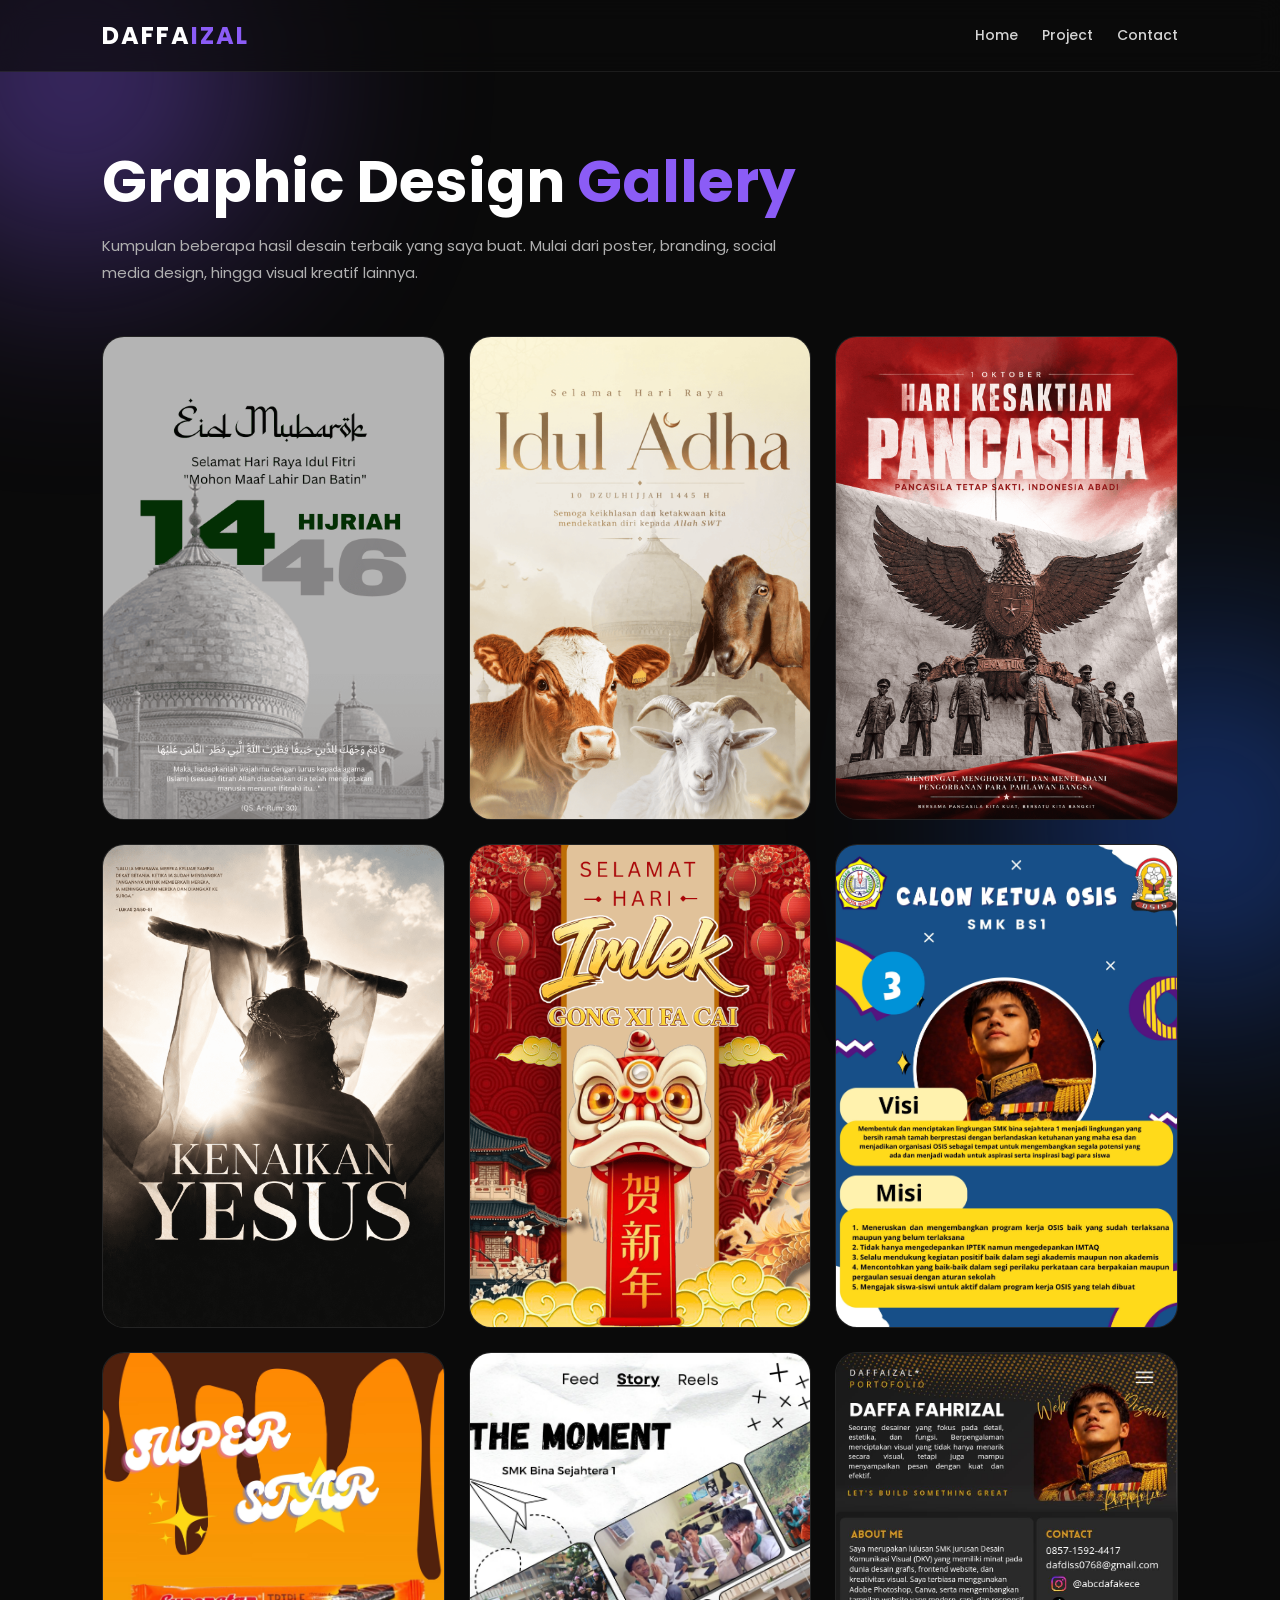
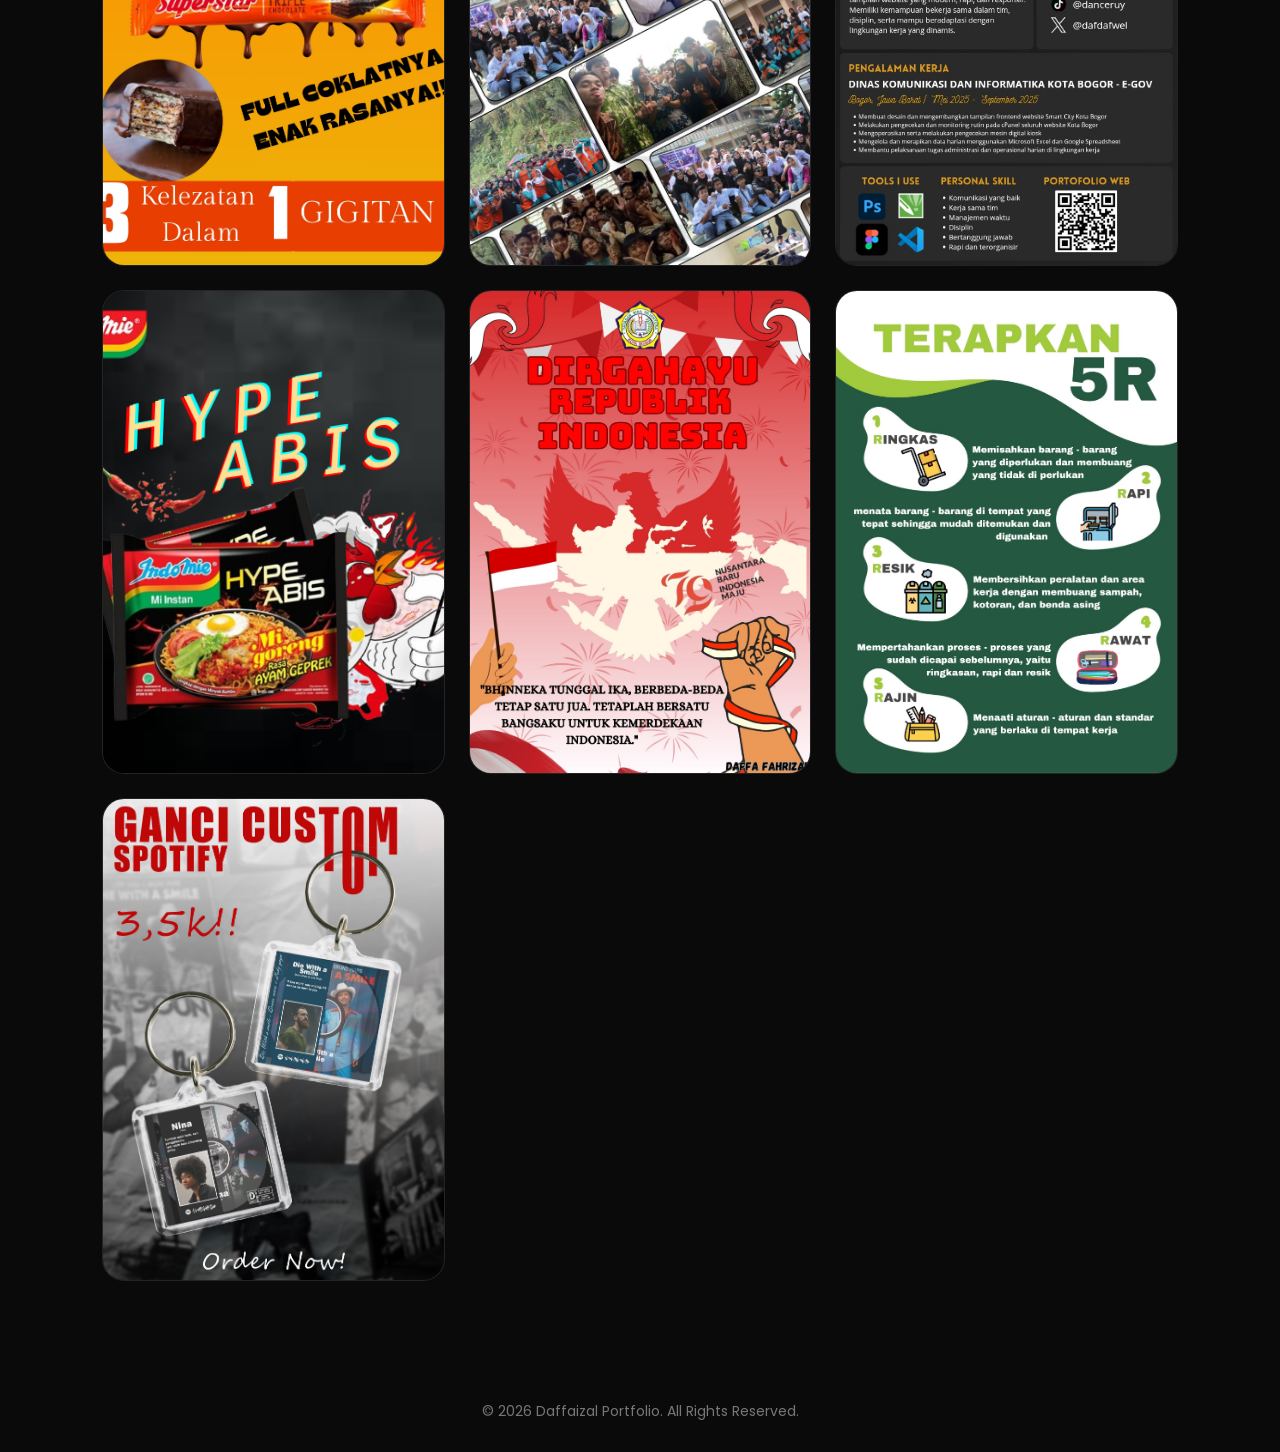
<file: Men/Daf.html>
<!DOCTYPE html>
<html lang="id">

<head>
  <meta charset="UTF-8" />
  <meta name="viewport" content="width=device-width, initial-scale=1.0" />

  <title>Daffaizal | Design Gallery</title>

  <link rel="preconnect" href="https://fonts.googleapis.com">
  <link rel="preconnect" href="https://fonts.gstatic.com" crossorigin>

  <link href="https://fonts.googleapis.com/css2?family=Poppins:wght@300;400;500;600;700&display=swap" rel="stylesheet">

  <style>

    *{
      margin:0;
      padding:0;
      box-sizing:border-box;
    }

    html{
      scroll-behavior:smooth;
    }

    body{
      font-family:'Poppins',sans-serif;
      background:#0a0a0a;
      color:white;
      overflow-x:hidden;
      min-height:100vh;
    }

    /* =========================
       BACKGROUND BLUR
    ========================= */

    .bg-blur{
      position:fixed;
      width:350px;
      height:350px;
      border-radius:50%;
      filter:blur(120px);
      z-index:-1;
      opacity:0.5;
    }

    .bg1{
      top:-100px;
      left:-100px;
      background:#8b5cf6;
    }

    .bg2{
      bottom:-100px;
      right:-100px;
      background:#2563eb;
    }

    /* =========================
       NAVBAR
    ========================= */

    .navbar{
      width:100%;
      padding:18px 8%;

      display:flex;
      justify-content:space-between;
      align-items:center;

      position:fixed;
      top:0;
      left:0;

      background:rgba(10,10,10,0.7);

      backdrop-filter:blur(12px);

      border-bottom:1px solid rgba(255,255,255,0.08);

      z-index:1000;
    }

    .logo{
      font-size:24px;
      font-weight:700;
      letter-spacing:2px;
    }

    .logo span{
      color:#8b5cf6;
    }

    .menu{
      display:flex;
      align-items:center;
      gap:24px;
    }

    .menu a{
      color:#d4d4d4;
      text-decoration:none;
      font-size:14px;
      font-weight:500;
      transition:0.3s ease;
      position:relative;
    }

    .menu a::after{
      content:'';
      position:absolute;
      left:0;
      bottom:-6px;
      width:0%;
      height:2px;
      background:#8b5cf6;
      transition:0.3s;
    }

    .menu a:hover{
      color:white;
    }

    .menu a:hover::after{
      width:100%;
    }

    /* =========================
       CONTENT
    ========================= */

    .container{
      width:100%;
      padding:150px 8% 70px;
    }

    .title{
      margin-bottom:50px;
      max-width:700px;
    }

    .title h1{
      font-size:58px;
      line-height:1.1;
      margin-bottom:18px;
    }

    .title h1 span{
      color:#8b5cf6;
    }

    .title p{
      color:#b0b0b0;
      line-height:1.8;
      font-size:15px;
    }

    /* =========================
       GALLERY
    ========================= */

    .gallery{
      display:grid;

      grid-template-columns:
      repeat(auto-fit,minmax(280px,1fr));

      gap:24px;
    }

    .card{
      position:relative;
      overflow:hidden;

      border-radius:22px;

      background:#111;

      border:1px solid rgba(255,255,255,0.08);

      transition:0.4s ease;
    }

    .card:hover{
      transform:translateY(-8px);

      box-shadow:
      0 20px 50px rgba(139,92,246,0.25);
    }

    .card img{
      width:100%;
      height:100%;
      display:block;

      object-fit:cover;

      transition:0.5s ease;
    }

    .card:hover img{
      transform:scale(1.06);
    }

    .overlay{
      position:absolute;
      inset:0;

      background:
      linear-gradient(
      to top,
      rgba(0,0,0,0.8),
      rgba(0,0,0,0.1)
      );

      display:flex;
      align-items:end;

      opacity:0;

      transition:0.4s ease;

      padding:20px;
    }

    .card:hover .overlay{
      opacity:1;
    }

    /* =========================
       FOOTER
    ========================= */

    footer{
      text-align:center;
      padding:50px 20px 30px;
      color:#777;
      font-size:14px;
    }

    /* =========================
       MOBILE
    ========================= */

    @media(max-width:768px){

      .navbar{
        padding:16px 5%;
      }

      .logo{
        font-size:18px;
      }

      .menu{
        gap:14px;
      }

      .menu a{
        font-size:12px;
      }

      .container{
        padding:120px 5% 50px;
      }

      .title{
        margin-bottom:35px;
      }

      .title h1{
        font-size:38px;
      }

      .title p{
        font-size:14px;
      }

      .gallery{
        grid-template-columns:1fr;
        gap:18px;
      }

      .card{
        border-radius:18px;
      }

    }

  </style>

</head>

<body>

  <!-- BACKGROUND -->
  <div class="bg-blur bg1"></div>
  <div class="bg-blur bg2"></div>

  <!-- NAVBAR -->
  <nav class="navbar">

    <div class="logo">
      DAFFA<span>IZAL</span>
    </div>

    <div class="menu">
      <a href="../index.html">Home</a>
      <a href="../index.html#project">Project</a>
      <a href="../index.html#contact">Contact</a>
    </div>

  </nav>

  <!-- CONTENT -->
  <section class="container">

    <div class="title">
      <h1>Graphic Design <span>Gallery</span></h1>

      <p>
        Kumpulan beberapa hasil desain terbaik yang saya buat.
        Mulai dari poster, branding, social media design,
        hingga visual kreatif lainnya.
      </p>
    </div>

    <!-- GALLERY -->
    <div class="gallery">

      <div class="card">
        <img src="../img/14_20260514_092735_0000.png">

        <div class="overlay">
        </div>
      </div>

      <div class="card">
        <img src="../img/Iduladha_20260514_100022_0000.png">

        <div class="overlay">
        </div>
      </div>

      <div class="card">
        <img src="../img/file_000000002394720b9638c022a84dd746.png">

        <div class="overlay">
        </div>
      </div>

      <div class="card">
        <img src="../img/file_0000000024fc720b884e00bc88beabcc.png">

        <div class="overlay">
        </div>
      </div>

      <div class="card">
        <img src="../img/Selamat Hari_20260514_170606_0000.png">

        <div class="overlay">
        </div>
      </div>

     <div class="card">
        <img src="../img/1_20260521_085318_0000.jpg">

        <div class="overlay">
        </div>
      </div>

     <div class="card">
        <img src="../img/Birthday!_20260521_085108_0000.jpg">

        <div class="overlay">
        </div>
      </div>

     <div class="card">
        <img src="../img/Feeds_20260521_085452_0000.jpg">

        <div class="overlay">
          <h3>Visual Content</h3>
        </div>
      </div>

     <div class="card">
        <img src="../img/IMG-20260521-WA0038.jpg">

        <div class="overlay">
        </div>
      </div>

      <div class="card">
        <img src="../img/HYPE_20260521_084918_0000.png">

        <div class="overlay">
        </div>
      </div>

     <div class="card">
        <img src="../img/dirgahayu_20260521_085008_0000.jpg">

        <div class="overlay">
        </div>
      </div>

      <div class="card">
        <img src="../img/RINGKAS_20260521_085419_0000.jpg">

        <div class="overlay">
        </div>
      </div>

     <div class="card">
        <img src="../img/443277.jpg">

        <div class="overlay">
        </div>
      </div>

    </div>

  </section>

  <!-- FOOTER -->
  <footer>
    © 2026 Daffaizal Portfolio. All Rights Reserved.
  </footer>

</body>

</html>
</file>
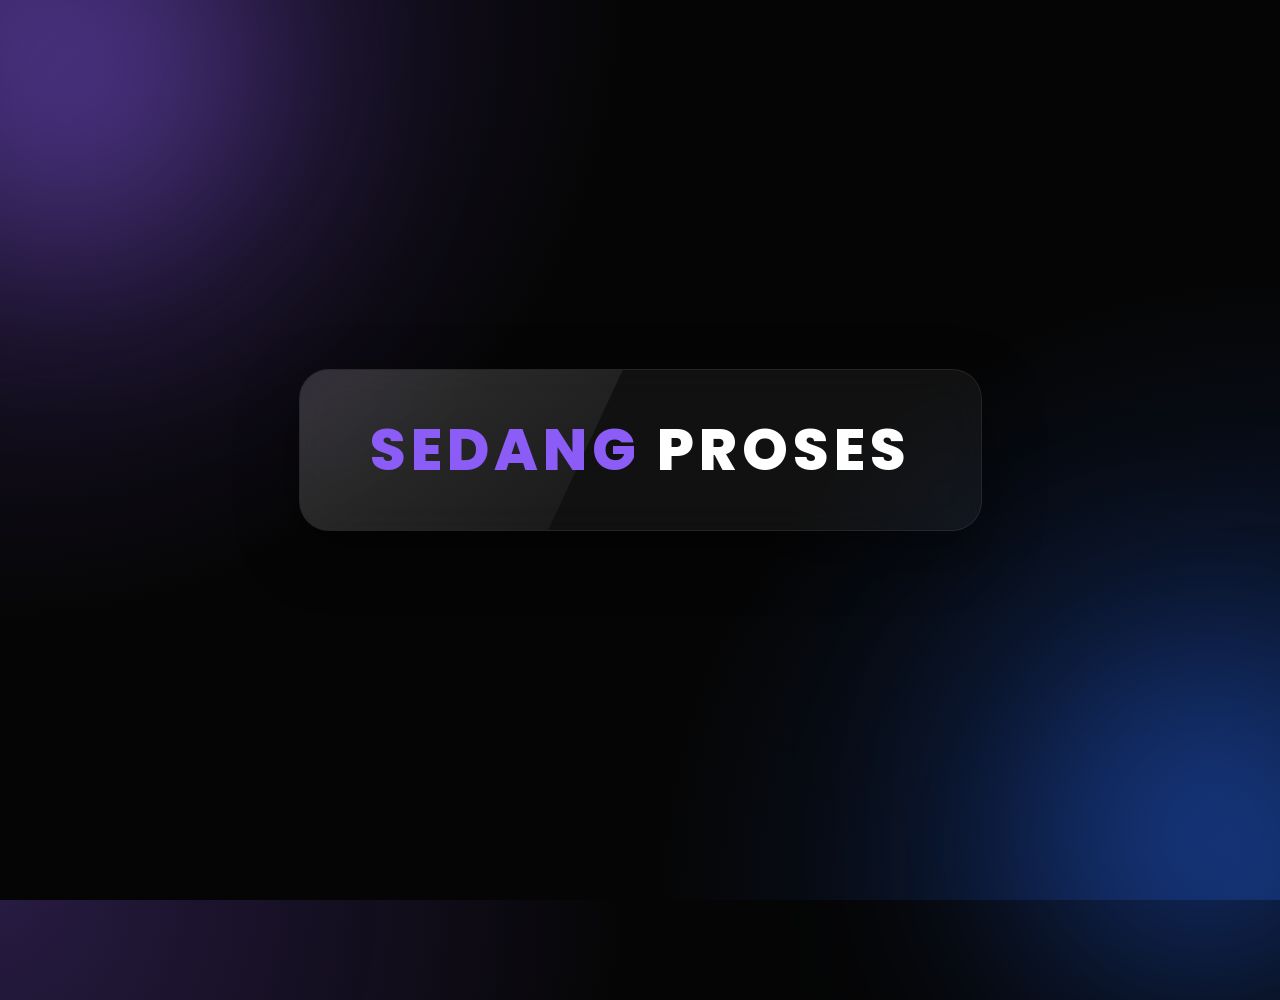
<file: Men/ui.html>
<!DOCTYPE html>
<html lang="id">

<head>

  <meta charset="UTF-8" />

  <meta name="viewport"
  content="width=device-width, initial-scale=1.0"/>

  <title>Sedang Proses</title>

  <!-- FONT -->
  <link rel="preconnect"
  href="https://fonts.googleapis.com">

  <link rel="preconnect"
  href="https://fonts.gstatic.com"
  crossorigin>

  <link href="https://fonts.googleapis.com/css2?family=Poppins:wght@300;400;500;600;700;800&display=swap"
  rel="stylesheet">

  <style>

    *{
      margin:0;
      padding:0;
      box-sizing:border-box;
    }

    html{
      scroll-behavior:smooth;
    }

    body{

      min-height:100vh;

      display:flex;
      justify-content:center;
      align-items:center;

      overflow:hidden;

      font-family:'Poppins',sans-serif;

      background:
      radial-gradient(circle at top left,
      rgba(139,92,246,0.25),
      transparent 40%),

      radial-gradient(circle at bottom right,
      rgba(37,99,235,0.25),
      transparent 40%),

      #050505;

      position:relative;
    }

    .blur{

      position:absolute;

      width:350px;
      height:350px;

      border-radius:50%;

      filter:blur(120px);

      opacity:0.5;

      z-index:0;
    }

    .blur1{

      top:-100px;
      left:-100px;

      background:#8b5cf6;
    }

    .blur2{

      bottom:-100px;
      right:-100px;

      background:#2563eb;
    }


    .box{

      position:relative;

      z-index:2;

      padding:45px 70px;

      border-radius:30px;

      background:
      rgba(255,255,255,0.05);

      backdrop-filter:blur(18px);

      border:
      1px solid rgba(255,255,255,0.08);

      box-shadow:
      0 20px 60px rgba(0,0,0,0.4);

      overflow:hidden;

      animation:
      fadeUp 1s ease;
    }

    /* SHINE */

    .box::before{

      content:"";

      position:absolute;

      top:-120%;
      left:-40%;

      width:80%;
      height:300%;

      background:
      linear-gradient(
      120deg,
      transparent,
      rgba(255,255,255,0.12),
      transparent
      );

      transform:rotate(25deg);

      animation:
      shine 5s linear infinite;
    }

    @keyframes shine{

      0%{
        left:-60%;
      }

      100%{
        left:140%;
      }

    }

    h1{

      position:relative;

      z-index:2;

      color:white;

      font-size:58px;

      font-weight:800;

      letter-spacing:5px;

      text-align:center;

      text-transform:uppercase;

      line-height:1.2;

      animation:
      glow 2s ease-in-out infinite alternate;
    }

    h1 span{

      color:#8b5cf6;
    }

    /* GLOW */

    @keyframes glow{

      from{

        text-shadow:
        0 0 10px rgba(139,92,246,0.5),
        0 0 20px rgba(139,92,246,0.4);
      }

      to{

        text-shadow:
        0 0 20px rgba(139,92,246,0.9),
        0 0 40px rgba(139,92,246,0.7);
      }

    }

    /* DOTS */

    .dots::after{

      content:"";

      animation:dots 2s infinite;
    }

    @keyframes dots{

      0%{
        content:"";
      }

      25%{
        content:".";
      }

      50%{
        content:"..";
      }

      75%{
        content:"...";
      }

      100%{
        content:"";
      }

    }

    /* ANIMATION */

    @keyframes fadeUp{

      from{
        opacity:0;
        transform:translateY(40px);
      }

      to{
        opacity:1;
        transform:translateY(0);
      }

    }

    @media(max-width:768px){

      .box{

        width:90%;

        padding:35px 20px;

        border-radius:24px;
      }

      h1{

        font-size:32px;

        letter-spacing:2px;
      }

    }

  </style>

</head>

<body>

  <!-- BLUR -->
  <div class="blur blur1"></div>
  <div class="blur blur2"></div>

  <!-- CONTENT -->
  <div class="box">

    <h1>
      <span>SEDANG</span>
      PROSES
      <span class="dots"></span>
    </h1>

  </div>

</body>

</html>
</file>
